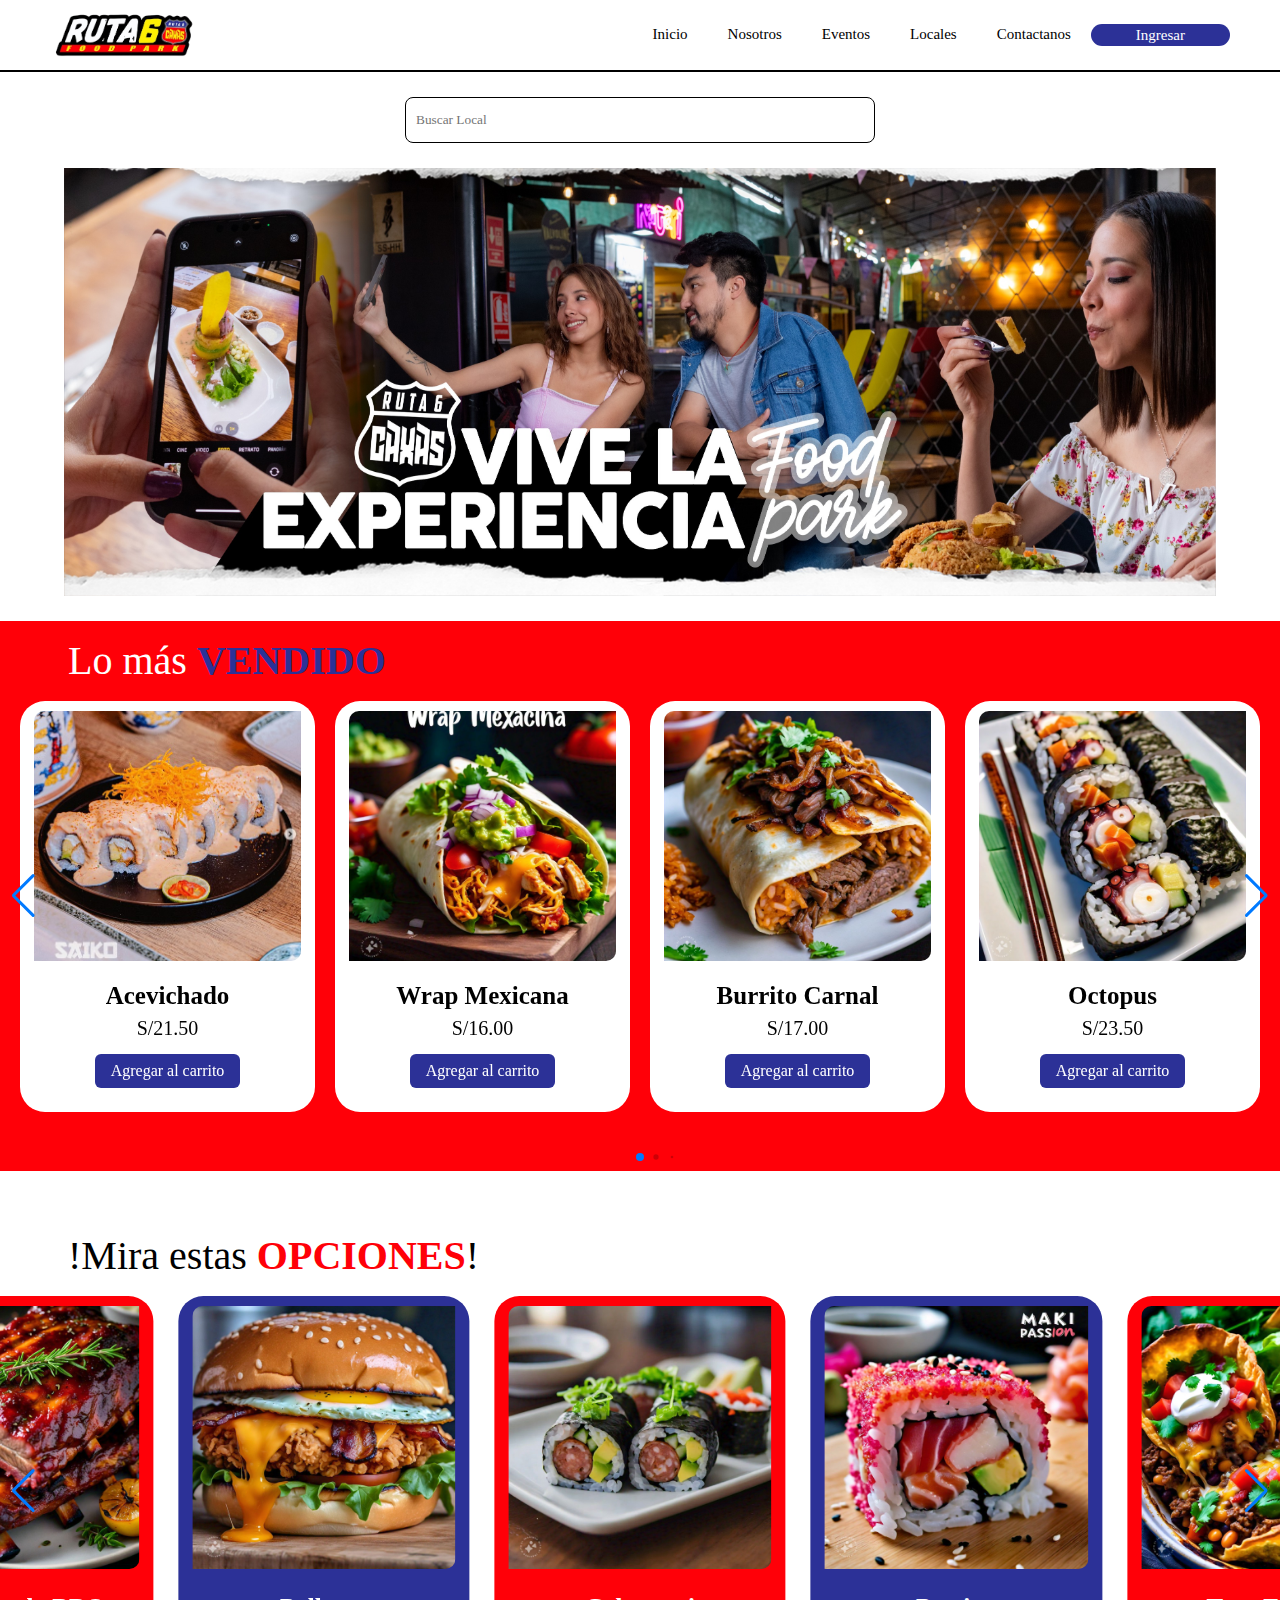
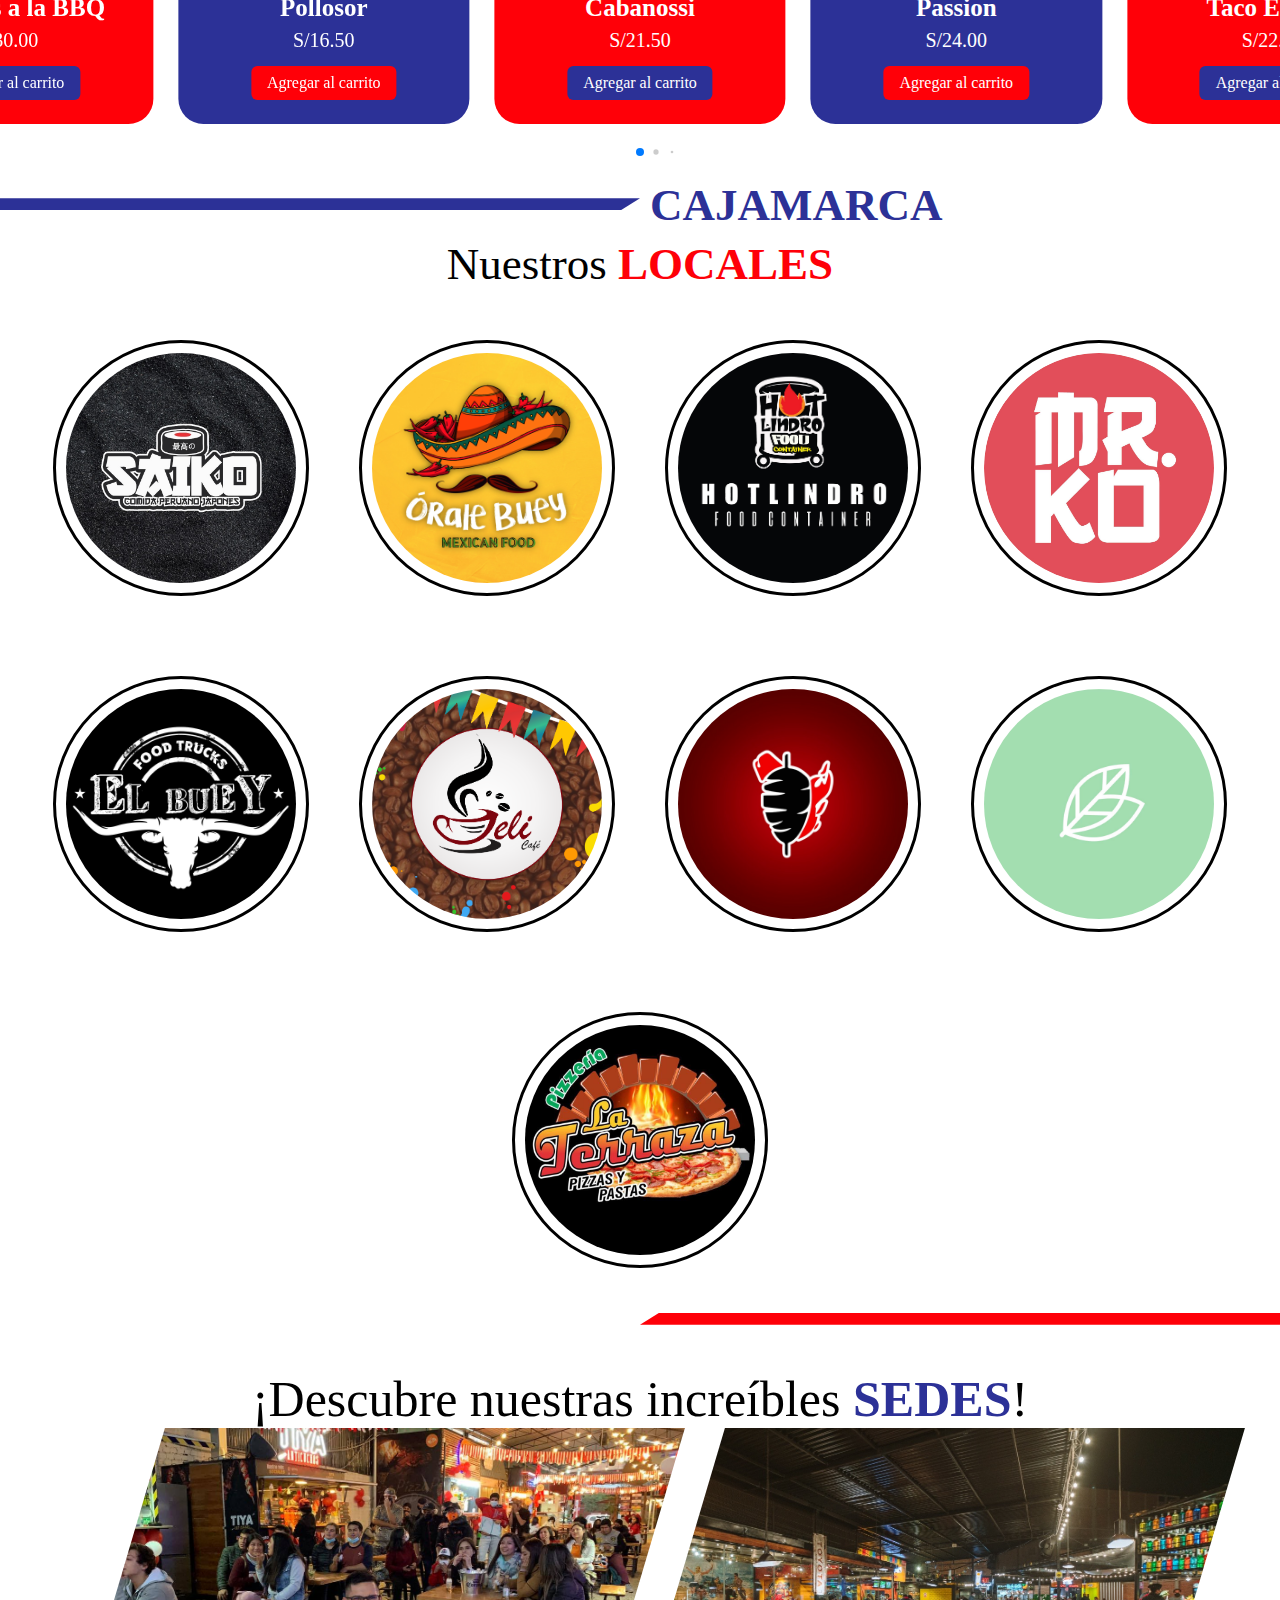
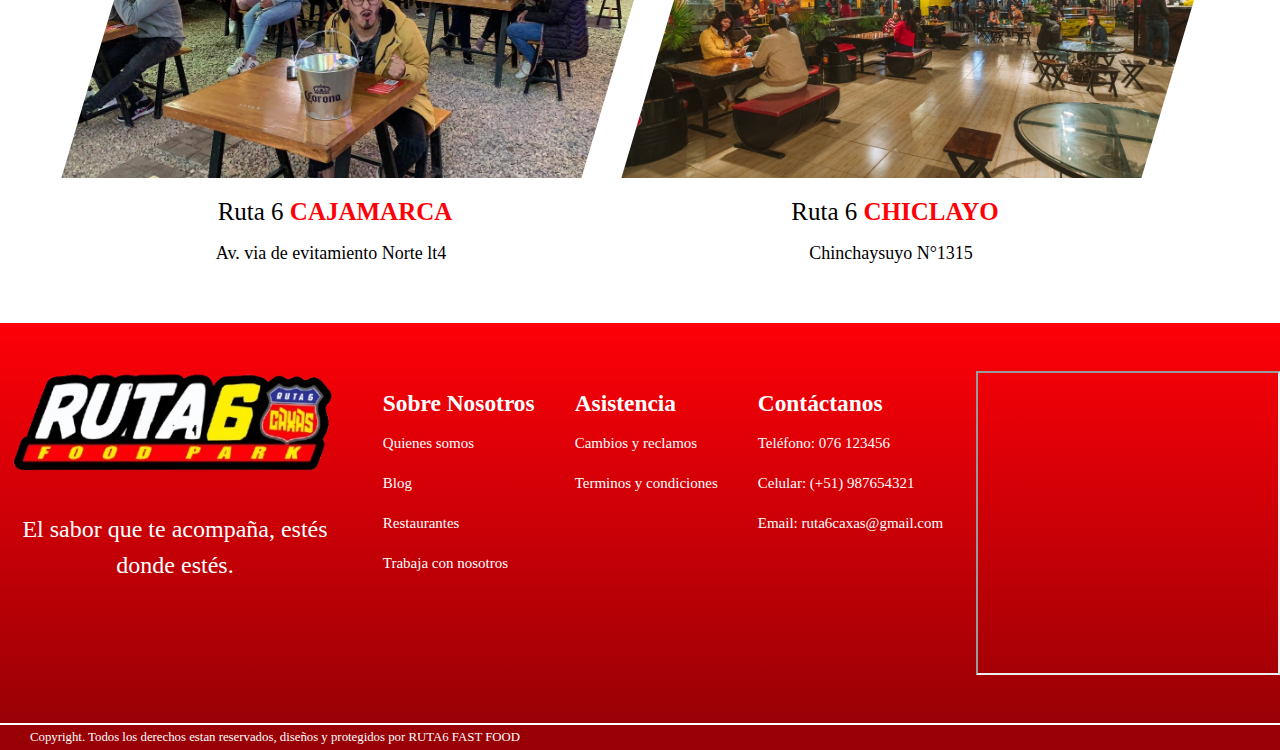
<file: Main/index.html>
<!DOCTYPE html>
<html lang="es">
<head>
    <meta charset="UTF-8">
    <meta name="viewport" content="width=device-width, initial-scale=1.0">
    <title>Ruta6 FASTFOOD</title>
    <link rel="stylesheet" href="style.css">
    <link rel="stylesheet" href="https://cdnjs.cloudflare.com/ajax/libs/font-awesome/6.6.0/css/all.min.css" integrity="sha512-Kc323vGBEqzTmouAECnVceyQqyqdsSiqLQISBL29aUW4U/M7pSPA/gEUZQqv1cwx4OnYxTxve5UMg5GT6L4JJg==" crossorigin="anonymous" referrerpolicy="no-referrer" />

    <!-- Swiper CSS -->
     <link rel="stylesheet" href="swiper-bundle.min.css">
</head>
<body>
    <header>
        <div class="Logo">
            <img src="../imagenes/Logo_ruta6.png" class="logo_ruta">
        </div>
        <input type="checkbox" id="check">
        <label for="check" class="mostrar-menu">&#8801</label>
        <nav class="menu">
            <a href="#">Inicio</a>
            <a href="../Nosotros/nosotros.html">Nosotros</a>
            <a href="#">Eventos</a>
            <a href="#">Locales</a>
            <a href="#">Contactanos</a>

            <!--Submenu-->
            <div class="submenu-container">
                <a href="#" class="Ingresar">Ingresar</a>
                <ul class="submenu">
                    <li><a href="../Login y Register/login.html">Iniciar Sesión</a></li>
                    <li><a href="../Login y Register/register.html">Registrarse</a></li>
                </ul>
            </div>
            <label for="check" class="esconder-menu">&#215</label>
        </nav>
    </header>
    <main>
        <!--Buscador-->
        <div class="buscador">
            <input type="text" placeholder="Buscar Local">
            <i class="fa-solid fa-magnifying-glass"></i>       
        </div>
        <!--Slider Automatico-->
        <div class="slider">
            <div class="carrusel">
                <img src="../imagenes/flyer01.jpg">
                <img src="../imagenes/flyer02.jpg">
                <img src="../imagenes/flyer03.jpg">
                <img src="../imagenes/flyer04.jpg">
            </div>
        </div>

        <!-- Lo mas venvido -->
        <div class="slide-conteiner swiper">
            <div class="slide-content swiper-container-1">
                <h3 class="texto-slide">Lo más <span>VENDIDO</span></h3>
                <div class="card-wrapper swiper-wrapper">
                    <!-- PLATOS -->
                    <div class="card swiper-slide">
                        <div class="image-content">
                            <span class="overlay"></span>
                            <div class="card-image">
                                <img src="../imagenes/restaurantes/Platos/Saiko/Acevichado.jpg" class="card-img">
                            </div>
                        </div>
                        <div class="card-content">
                            <h2 class="name">Acevichado</h2>
                            <p class="description">S/21.50</p>

                            <button class="button">Agregar al carrito</button>
                        </div>
                    </div>
                    <div class="card swiper-slide">
                        <div class="image-content">
                            <span class="overlay"></span>
                            <div class="card-image">
                                <img src="../imagenes/restaurantes/Platos/Oralebuey/WrapMexicana.jpeg" class="card-img">
                            </div>
                        </div>
                        <div class="card-content">
                            <h2 class="name">Wrap Mexicana</h2>
                            <p class="description">S/16.00</p>

                            <button class="button">Agregar al carrito</button>
                        </div>
                    </div>
                    <div class="card swiper-slide">
                        <div class="image-content">
                            <span class="overlay"></span>
                            <div class="card-image">
                                <img src="../imagenes/restaurantes/Platos/Oralebuey/Carnal.jpeg" class="card-img">
                            </div>
                        </div>
                        <div class="card-content">
                            <h2 class="name">Burrito Carnal</h2>
                            <p class="description">S/17.00</p>

                            <button class="button">Agregar al carrito</button>
                        </div>
                    </div>
                    <div class="card swiper-slide">
                        <div class="image-content">
                            <span class="overlay"></span>
                            <div class="card-image">
                                <img src="../imagenes/restaurantes/Platos/Saiko/Octopus.jpeg" class="card-img">
                            </div>
                        </div>
                        <div class="card-content">
                            <h2 class="name">Octopus</h2>
                            <p class="description">S/23.50</p>

                            <button class="button">Agregar al carrito</button>
                        </div>
                    </div>
                    <div class="card swiper-slide">
                        <div class="image-content">
                            <span class="overlay"></span>
                            <div class="card-image">
                                <img src="../imagenes/restaurantes/Platos/Hotlindro/PancetaClasica.jpeg" class="card-img">
                            </div>
                        </div>
                        <div class="card-content">
                            <h2 class="name">Panceta Clásica</h2>
                            <p class="description">S/21.00</p>

                            <button class="button">Agregar al carrito</button>
                        </div>
                    </div>
                    <div class="card swiper-slide">
                        <div class="image-content">
                            <span class="overlay"></span>
                            <div class="card-image">
                                <img src="../imagenes/restaurantes/Platos/Elbuey/Bravo.jpeg" class="card-img">
                            </div>
                        </div>
                        <div class="card-content">
                            <h2 class="name">Bravo</h2>
                            <p class="description">S/16.50</p>

                            <button class="button">Agregar al carrito</button>
                        </div>
                    </div>
                    <div class="card swiper-slide">
                        <div class="image-content">
                            <span class="overlay"></span>
                            <div class="card-image">
                                <img src="../imagenes/restaurantes/Platos/MRKO/AChaufaAmazonico.jpeg" class="card-img">
                            </div>
                        </div>
                        <div class="card-content">
                            <h2 class="name">Chaufa Amazónico</h2>
                            <p class="description">S/23.00</p>

                            <button class="button">Agregar al carrito</button>
                        </div>
                    </div>
                    <div class="card swiper-slide">
                        <div class="image-content">
                            <span class="overlay"></span>
                            <div class="card-image">
                                <img src="../imagenes/restaurantes/Platos/Saiko/TNT.jpeg" class="card-img">
                            </div>
                        </div>
                        <div class="card-content">
                            <h2 class="name">Maki TNT</h2>
                            <p class="description">S/24.00</p>

                            <button class="button">Agregar al carrito</button>
                        </div>
                    </div>
                    <div class="card swiper-slide">
                        <div class="image-content">
                            <span class="overlay"></span>
                            <div class="card-image">
                                <img src="../imagenes/restaurantes/Platos/MRKO/RamenChasiu.jpeg" class="card-img">
                            </div>
                        </div>
                        <div class="card-content">
                            <h2 class="name">Ramen Shoyu</h2>
                            <p class="description">S/18.00</p>

                            <button class="button">Agregar al carrito</button>
                        </div>
                    </div>
                </div>
            </div>
            <div class="swiper-button-next swiper-navBtn swiper-button-next-1"></div>
            <div class="swiper-button-prev swiper-navBtn swiper-button-next-1"></div>
            <div class="swiper-pagination swiper-pagination-1"></div>
        </div>

        <!-- mira estas opciones -->
        <div class="vendido-conteiner swiper">
            <div class="slide-content swiper-container-2">
                <h3 class="texto-slide-2">!Mira estas <span>OPCIONES</span>!</h3>
                <div class="card-wrapper swiper-wrapper">
                    <!-- PLATOS -->
                    <div class="card-red swiper-slide">
                        <div class="image-content">
                            <span class="overlay"></span>
                            <div class="card-image-1">
                                <img src="../imagenes/restaurantes/Platos/Saiko/Cabanossi.jpeg" class="card-img">
                            </div>
                        </div>
                        <div class="card-content">
                            <h2 class="name">Cabanossi</h2>
                            <p class="description">S/21.50</p>

                            <button class="button">Agregar al carrito</button>
                        </div>
                    </div>
                    <div class="card-blue swiper-slide">
                        <div class="image-content">
                            <span class="overlay"></span>
                            <div class="card-image-1">
                                <img src="../imagenes/restaurantes/Platos/Saiko/Pasion.jpeg" class="card-img">
                            </div>
                        </div>
                        <div class="card-content">
                            <h2 class="name">Passion</h2>
                            <p class="description">S/24.00</p>

                            <button class="button">Agregar al carrito</button>
                        </div>
                    </div>
                    <div class="card-red swiper-slide">
                        <div class="image-content">
                            <span class="overlay"></span>
                            <div class="card-image-1">
                                <img src="../imagenes/restaurantes/Platos/Oralebuey/TacoElbuey.jpeg" class="card-img">
                            </div>
                        </div>
                        <div class="card-content">
                            <h2 class="name">Taco Elbuey</h2>
                            <p class="description">S/22.00</p>

                            <button class="button">Agregar al carrito</button>
                        </div>
                    </div>
                    <div class="card-blue swiper-slide">
                        <div class="image-content">
                            <span class="overlay"></span>
                            <div class="card-image-1">
                                <img src="../imagenes/restaurantes/Platos/Oralebuey/WrapBBQ.jpeg" class="card-img">
                            </div>
                        </div>
                        <div class="card-content">
                            <h2 class="name">Wrap Al BBQ</h2>
                            <p class="description">S/13.00</p>

                            <button class="button">Agregar al carrito</button>
                        </div>
                    </div>
                    <div class="card-red swiper-slide">
                        <div class="image-content">
                            <span class="overlay"></span>
                            <div class="card-image-1">
                                <img src="../imagenes/restaurantes/Platos/MRKO/Lomoalopobre.jpeg" class="card-img">
                            </div>
                        </div>
                        <div class="card-content">
                            <h2 class="name">Lomo a lo Pobre</h2>
                            <p class="description">S/21.50</p>

                            <button class="button">Agregar al carrito</button>
                        </div>
                    </div>
                    <div class="card-blue swiper-slide">
                        <div class="image-content">
                            <span class="overlay"></span>
                            <div class="card-image-1">
                                <img src="../imagenes/restaurantes/Platos/MRKO/TallarinSaltado.jpeg" class="card-img">
                            </div>
                        </div>
                        <div class="card-content">
                            <h2 class="name">Tallarin Saltado</h2>
                            <p class="description">S/20.50</p>

                            <button class="button">Agregar al carrito</button>
                        </div>
                    </div>
                    <div class="card-red swiper-slide">
                        <div class="image-content">
                            <span class="overlay"></span>
                            <div class="card-image-1">
                                <img src="../imagenes/restaurantes/Platos/Hotlindro/CostillasBBQ.jpeg" class="card-img">
                            </div>
                        </div>
                        <div class="card-content">
                            <h2 class="name">Costillas a la BBQ</h2>
                            <p class="description">S/30.00</p>

                            <button class="button">Agregar al carrito</button>
                        </div>
                    </div>
                    <div class="card-blue swiper-slide">
                        <div class="image-content">
                            <span class="overlay"></span>
                            <div class="card-image-1">
                                <img src="../imagenes/restaurantes/Platos/Elbuey/Pollo.jpeg" class="card-img">
                            </div>
                        </div>
                        <div class="card-content">
                            <h2 class="name">Pollosor</h2>
                            <p class="description">S/16.50</p>

                            <button class="button">Agregar al carrito</button>
                        </div>
                    </div>
                </div>
            </div>
            <div class="swiper-button-next swiper-navBtn swiper-button-next-2"></div>
            <div class="swiper-button-prev swiper-navBtn swiper-button-next-2"></div>
            <div class="swiper-pagination swiper-pagination-2"></div>
        </div>

        <!-- Barra y titulo -->
        <div class="barra-contenedor">
            <div class="barra"></div>
            <p class="barra-texto">CAJAMARCA</p>
        </div>
        <p class="nuestrosLocales">Nuestros <span>LOCALES</span></p>
        <!-- Logo Locales -->
         <div class="logolocal-contenedor">
            <div class="logolocal">
                <div class="logolocal-img">
                    <img src="../imagenes/restaurantes/Logos/saikologo.jpg">
                </div>
             </div>
             <div class="logolocal">
                <div class="logolocal-img">
                    <img src="../imagenes/restaurantes/Logos/Oralebuey.jpg">
                </div>
             </div>
             <div class="logolocal">
                <div class="logolocal-img">
                    <img src="../imagenes/restaurantes/Logos/Hotcilindro.jpg">
                </div>
             </div>
             <div class="logolocal">
                <div>
                    <div class="logolocal-img">
                        <img src="../imagenes/restaurantes/Logos/MRko.jpg">
                    </div>
                </div>
             </div>
             <div class="logolocal">
                <div>
                    <div class="logolocal-img">
                        <img src="../imagenes/restaurantes/Logos/elbueylogo.jpg">
                    </div>
                </div>
             </div>
             <div class="logolocal">
                <div>
                    <div class="logolocal-img">
                        <img src="../imagenes/restaurantes/Logos/Delicafe.png">
                    </div>
                </div>
             </div>
             <div class="logolocal">
                <div class="logolocal-img">
                    <img src="../imagenes/restaurantes/Logos/Shawarma.jpg">
                </div>
             </div>
             <div class="logolocal">
                <div class="logolocal-img">
                    <img src="../imagenes/restaurantes/Logos/Frutalis.jpg">
                </div>
             </div>
             <div class="logolocal">
                <div class="logolocal-img">
                    <img src="../imagenes/restaurantes/Logos/Laterraza.jpg">
                </div>
             </div>
         </div>
        <!-- Barra derecha -->
        <div class="barra-contenedor barra-derecha">
            <div class="barra"></div>
        </div>
        <!-- SEDES -->
         <p class="parrafo-sedes">¡Descubre nuestras increíbles <span>SEDES</span>!</p>
         <div class="sedes-contenedor">
            <div class="sede">
                <div class="sede-img">
                    <img src="../imagenes/restaurantes/Sedes/SedeCajamarca.jpg">
                </div>
                <p>Ruta 6 <span>CAJAMARCA</span></p>
                <div class="ubicacion">
                    <i class="fa-solid fa-location-dot"></i>
                    <p>Av. via de evitamiento Norte lt4</p>
                </div>
            </div>
            <div class="sede">
                <div class="sede-img">
                    <img src="../imagenes/restaurantes/Sedes/SedeChiclayo.jpg">
                </div>
                <p>Ruta 6 <span>CHICLAYO</span></p>
                <div class="ubicacion">
                    <i class="fa-solid fa-location-dot"></i>
                    <p>Chinchaysuyo N°1315</p>
                </div>
            </div>
         </div>
    </main>
    <footer>
        <div class="footer">
            <div class="footer-left">
                <div class="footer-left-img">
                    <img src="../imagenes/Logo_ruta6.png">
                </div>
                <p>El sabor que te acompaña, estés donde estés.</p>
                <div class="footer-left-logos">
                <a>
                    <div class="left-logo">
                        <i class="fa-brands fa-whatsapp"></i>
                    </div>
                </a>
                <a>
                    <div class="left-logo">
                        <i class="fa-brands fa-tiktok"></i>
                    </div>
                </a>
                <a>
                    <div class="left-logo">
                        <i class="fa-brands fa-facebook"></i>
                    </div>
                </a>
                <a>
                    <div class="left-logo">
                        <i class="fa-brands fa-instagram"></i>
                    </div>
                </a>
                </div>
            </div>
            <div class="footer-center">
                <div class="footer-center-left">
                    <h3>Sobre Nosotros</h3>
                    <ul>
                        <li><a href="#">Quienes somos</a></li>
                        <li><a href="#">Blog</a></li>
                        <li><a href="#">Restaurantes</a></li>
                        <li><a href="#">Trabaja con nosotros</a></li>
                    </ul>
                </div>
                <div class="footer-center-center">
                    <h3>Asistencia</h3>
                    <ul>
                        <li class="opcion-footer"><a href="#">Cambios y reclamos</a></li>
                        <li class="opcion-footer"><a href="#">Terminos y condiciones</a></li>
                    </ul>
                </div>
                <div class="footer-center-right">
                    <h3>Contáctanos</h3>
                    <ul>
                        <li class="opcion-footer"><a href="#">Teléfono: 076 123456</a></li>
                        <li class="opcion-footer"><a href="#">Celular: (+51) 987654321</a></li>
                        <li class="opcion-footer"><a href="#">Email: ruta6caxas@gmail.com</a></li>
                    </ul>
                </div>
            </div>
            <div class="footer-right">
                <div class="footer-ubicacion">
                    <iframe src="https://www.google.com/maps/embed?pb=!1m18!1m12!1m3!1d3958.764517505615!2d-78.5088882252041!3d-7.153203070176433!2m3!1f0!2f0!3f0!3m2!1i1024!2i768!4f13.1!3m3!1m2!1s0x91b25b9fc49fa949%3A0x839be38a41bfa38b!2sRuta%206%20Food%20Park%20Caxas!5e0!3m2!1sen!2spe!4v1729563859832!5m2!1sen!2spe" width="300" height="300"></iframe>
                </div>
            </div>
        </div>
        <p class="parrafo-footer">Copyright. Todos los derechos estan reservados, diseños y protegidos por RUTA6 FAST FOOD</p>
    </footer>
    </main>
    <!-- swiper js -->
    <script src="swiper-bundle.min.js"></script>

    <!-- Javascript -->
    <script src="scrip.js"></script>
</body>
</html>
</file>
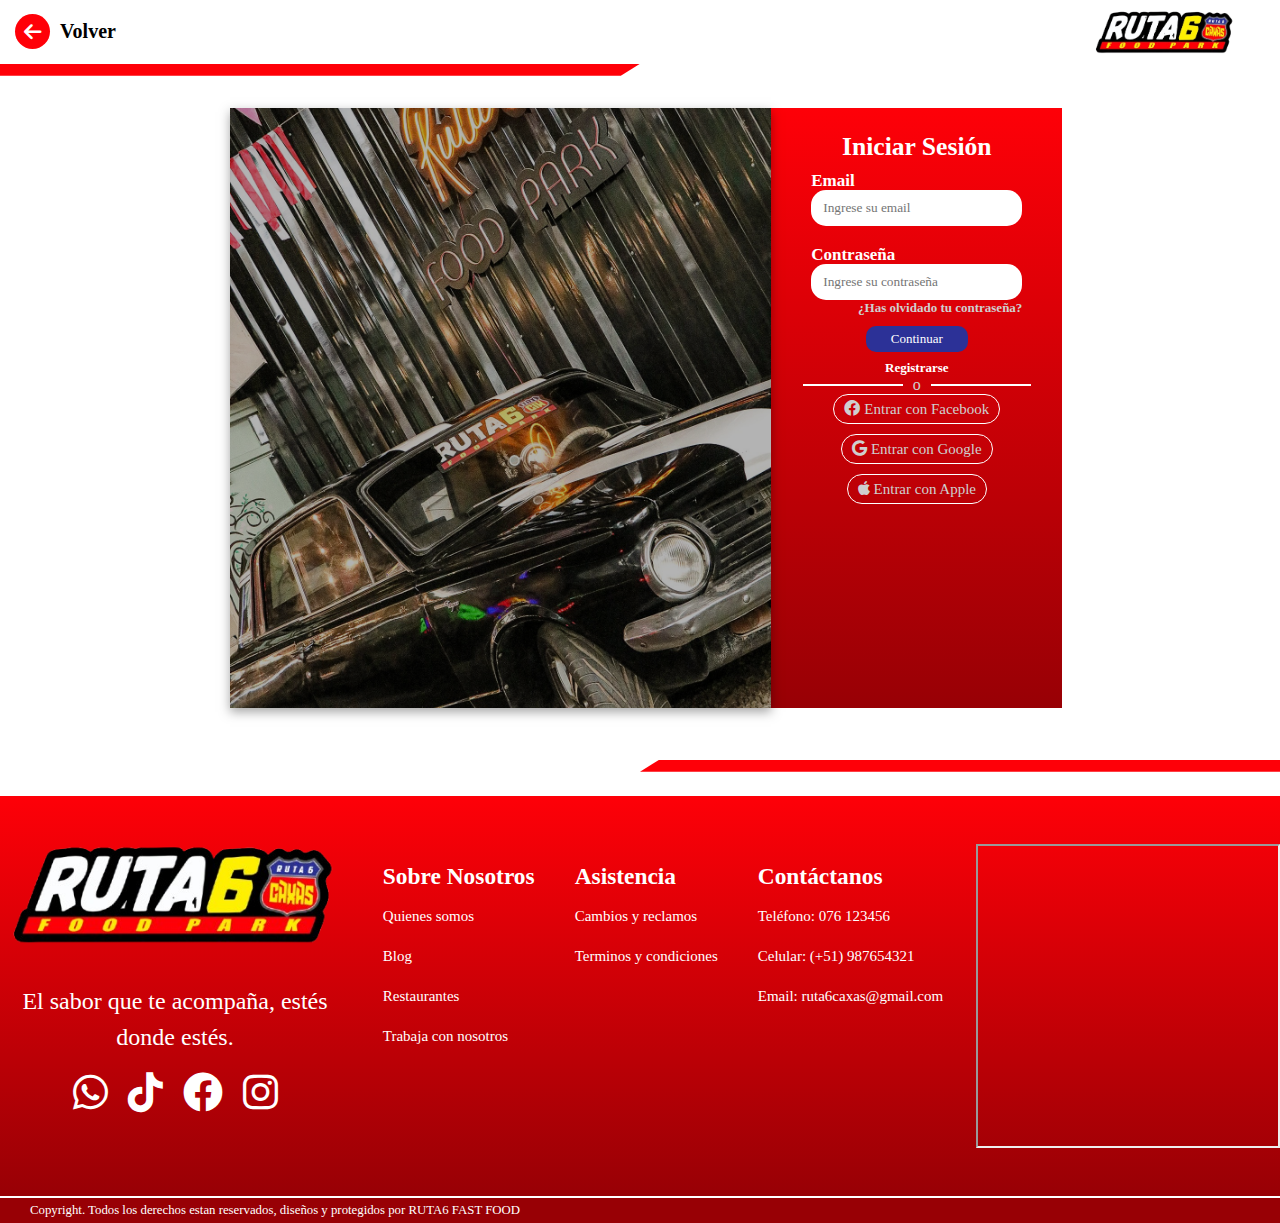
<file: Login y Register/login.html>
<!DOCTYPE html>
<html lang="es">
<head>
    <meta charset="UTF-8">
    <meta name="viewport" content="width=device-width, initial-scale=1.0">
    <title>Login</title>
    <link rel="stylesheet" href="style.css">
    <link rel="stylesheet" href="../Header y Footer/footer.css">
    <link rel="stylesheet" href="https://cdnjs.cloudflare.com/ajax/libs/font-awesome/6.0.0-beta3/css/all.min.css">
</head>
<body>
    <header>
        <div class="header-back">
            <div class="header-logo">
                <a href="../Main/index.html"><i class="fa-solid fa-arrow-left"></i></a>
            </div>
            <p>Volver</p>
        </div>
        <div class="header-img">
            <img src="../imagenes/Logo_ruta6.png" class="logo">
        </div>
    </header>
    <main>
        <div class="barra-contenedor">
            <div class="barra"></div>
        </div>
        <div class="form-conteiner">
            <div class="imagen">
                <img src="../imagenes/restaurantes/Sedes/login.jpg">
            </div>
            <form class="formulario">
                <div class="formulario-1">
                    <h2>Iniciar Sesión</h2>
                    <div class="form-input">
                        <label for="gmail">Email</label>
                        <input type="text" placeholder="Ingrese su email" id="gmail">
                    </div>
                    <div class="form-input">
                        <label for="password">Contraseña</label>
                        <input type="text" placeholder="Ingrese su contraseña" id="password">
                        <a href="#"><p>¿Has olvidado tu contraseña?</p></a>
                    </div>
                    <div class="botones">
                        <a href="#" class="continuar">Continuar</a>
                        <a href="../Login y Register/register.html" class="registrarse">Registrarse</a>
                    </div>
                    <div class="o">
                        <div class="linea"></div>
                        <p>o</p>
                        <div class="linea"></div>
                    </div>
                    <div class="icons-conteiner">
                        <div class="icon">
                            <i class="fa-brands fa-facebook"></i>
                            <a href="#">Entrar con Facebook</a>
                        </div>
                        <div class="icon">
                            <i class="fa-brands fa-google"></i>
                            <a href="#">Entrar con Google</a>
                        </div>
                        <div class="icon">
                            <i class="fa-brands fa-apple"></i>
                            <a href="#">Entrar con Apple</a>
                        </div>
                    </div>
                </div>
            </form>
        </div>
        <div class="barra-contenedor barra-derecha">
            <div class="barra"></div>
        </div>
    </main>

    <div id="footer"></div>

    <script type="module">
        var fot = document.querySelector("#footer")
        fot.innerHTML = `
        <footer>
        <div class="footer">
            <div class="footer-left">
                <div class="footer-left-img">
                    <img src="../imagenes/Logo_ruta6.png">
                </div>
                <p>El sabor que te acompaña, estés donde estés.</p>
                <div class="footer-left-logos">
                <a>
                    <div class="left-logo">
                        <i class="fa-brands fa-whatsapp"></i>
                    </div>
                </a>
                <a>
                    <div class="left-logo">
                        <i class="fa-brands fa-tiktok"></i>
                    </div>
                </a>
                <a>
                    <div class="left-logo">
                        <i class="fa-brands fa-facebook"></i>
                    </div>
                </a>
                <a>
                    <div class="left-logo">
                        <i class="fa-brands fa-instagram"></i>
                    </div>
                </a>
                </div>
            </div>
            <div class="footer-center">
                <div class="footer-center-left">
                    <h3>Sobre Nosotros</h3>
                    <ul>
                        <li><a href="#">Quienes somos</a></li>
                        <li><a href="#">Blog</a></li>
                        <li><a href="#">Restaurantes</a></li>
                        <li><a href="#">Trabaja con nosotros</a></li>
                    </ul>
                </div>
                <div class="footer-center-center">
                    <h3>Asistencia</h3>
                    <ul>
                        <li class="opcion-footer"><a href="#">Cambios y reclamos</a></li>
                        <li class="opcion-footer"><a href="#">Terminos y condiciones</a></li>
                    </ul>
                </div>
                <div class="footer-center-right">
                    <h3>Contáctanos</h3>
                    <ul>
                        <li class="opcion-footer"><a href="#">Teléfono: 076 123456</a></li>
                        <li class="opcion-footer"><a href="#">Celular: (+51) 987654321</a></li>
                        <li class="opcion-footer"><a href="#">Email: ruta6caxas@gmail.com</a></li>
                    </ul>
                </div>
            </div>
            <div class="footer-right">
                <div class="footer-ubicacion">
                    <iframe src="https://www.google.com/maps/embed?pb=!1m18!1m12!1m3!1d3958.764517505615!2d-78.5088882252041!3d-7.153203070176433!2m3!1f0!2f0!3f0!3m2!1i1024!2i768!4f13.1!3m3!1m2!1s0x91b25b9fc49fa949%3A0x839be38a41bfa38b!2sRuta%206%20Food%20Park%20Caxas!5e0!3m2!1sen!2spe!4v1729563859832!5m2!1sen!2spe" width="300" height="300"></iframe>
                </div>
            </div>
        </div>
        <p class="parrafo-footer">Copyright. Todos los derechos estan reservados, diseños y protegidos por RUTA6 FAST FOOD</p>
    </footer>
        `
    </script>
</body>
</html>
</file>
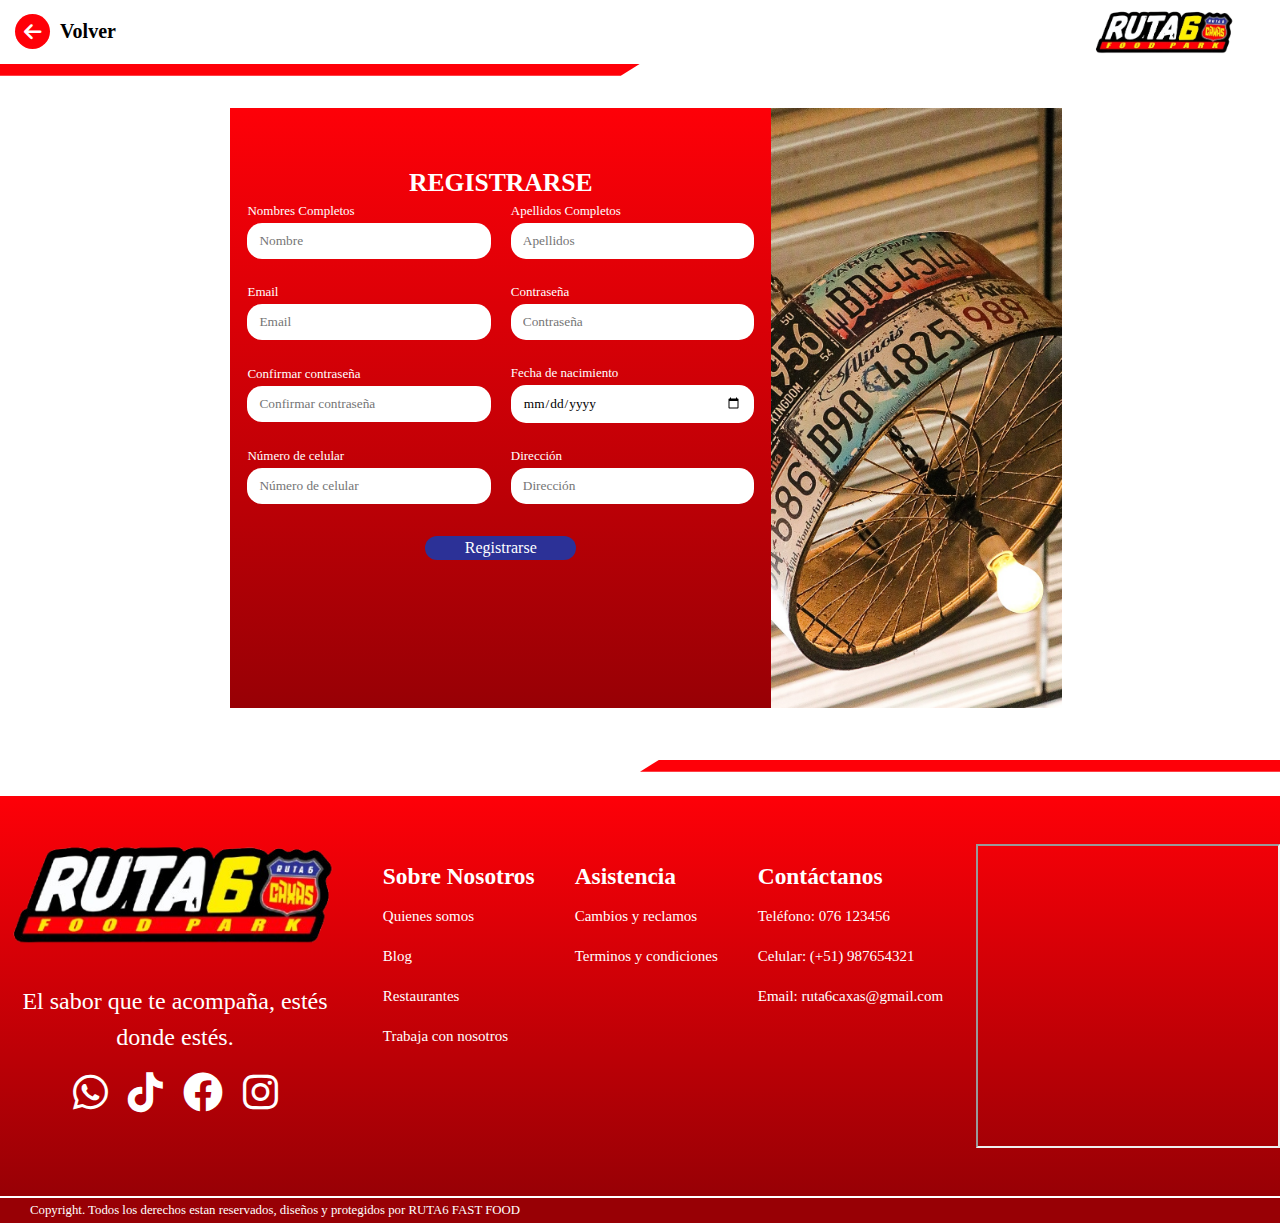
<file: Login y Register/register.html>
<!DOCTYPE html>
<html lang="es">
<head>
    <meta charset="UTF-8">
    <meta name="viewport" content="width=device-width, initial-scale=1.0">
    <title>Registrase</title>
    <link rel="stylesheet" href="styles.css">
    <link rel="stylesheet" href="../Header y Footer/footer.css">
    <link rel="stylesheet" href="https://cdnjs.cloudflare.com/ajax/libs/font-awesome/6.0.0-beta3/css/all.min.css">
</head>
<body>
    <header>
        <div class="header-back">
            <div class="header-logo">
                <a href="../Login y Register/login.html"><i class="fa-solid fa-arrow-left"></i></a>
            </div>
            <p>Volver</p>
        </div>
        <div class="header-img">
            <img src="../imagenes/Logo_ruta6.png" class="logo">
        </div>
    </header>
    <main>
        <div class="conteiner-borde">
            <div class="barra"></div>
        </div>
        <div class="form-conteiner">
            <form class="formulario">
                <div class="formulario-1">
                    <h2>Registrarse</h2>
                    <div class="formulario-llenar">
                        <div class="form-input">
                            <label for="Nombre">Nombres Completos</label>
                            <input type="text" placeholder="Nombre" id="Nombre">
                        </div>
                        <div class="form-input">
                            <label for="Apellidos">Apellidos Completos</label>
                            <input type="text" placeholder="Apellidos" id="Apellidos">
                        </div>
                        <div class="form-input">
                            <label for="Email">Email</label>
                            <input type="text" placeholder="Email" id="Email">
                        </div>
                        <div class="form-input">
                            <label for="Contraseña">Contraseña</label>
                            <input type="text" placeholder="Contraseña" id="Contraseña">
                        </div>
                        <div class="form-input">
                            <label for="Confirmar-contraseña">Confirmar contraseña</label>
                            <input type="text" placeholder="Confirmar contraseña" id="Confirmar-contraseña">
                        </div>
                        <div class="form-input">
                            <label for="Fecha">Fecha de nacimiento</label>
                            <input type="date" placeholder="DD/MM/AA" id="Fecha">
                        </div>
                        <div class="form-input">
                            <label for="Celular">Número de celular</label>
                            <input type="text" placeholder="Número de celular" id="Celular">
                        </div>
                        <div class="form-input">
                            <label for="direccion">Dirección</label>
                            <input type="text" placeholder="Dirección" id="direccion">
                        </div>
                    </div>
                    <div class="contenedor-boton">
                        <div class="boton">
                            <a href="#">Registrarse</a>
                        </div>
                    </div>
                </div>
            </form>
            <div class="conteiner-img">
                <img src="../imagenes/restaurantes/Sedes/Register.jpg">
            </div>
        </div>
        <div class="barra-contenedor barra-derecha">
            <div class="barra"></div>
        </div>
    </main>

    <div id="footer"></div>

    <script type="module">
        var fot = document.querySelector("#footer")
        fot.innerHTML = `
        <footer>
        <div class="footer">
            <div class="footer-left">
                <div class="footer-left-img">
                    <img src="../imagenes/Logo_ruta6.png">
                </div>
                <p>El sabor que te acompaña, estés donde estés.</p>
                <div class="footer-left-logos">
                <a>
                    <div class="left-logo">
                        <i class="fa-brands fa-whatsapp"></i>
                    </div>
                </a>
                <a>
                    <div class="left-logo">
                        <i class="fa-brands fa-tiktok"></i>
                    </div>
                </a>
                <a>
                    <div class="left-logo">
                        <i class="fa-brands fa-facebook"></i>
                    </div>
                </a>
                <a>
                    <div class="left-logo">
                        <i class="fa-brands fa-instagram"></i>
                    </div>
                </a>
                </div>
            </div>
            <div class="footer-center">
                <div class="footer-center-left">
                    <h3>Sobre Nosotros</h3>
                    <ul>
                        <li><a href="#">Quienes somos</a></li>
                        <li><a href="#">Blog</a></li>
                        <li><a href="#">Restaurantes</a></li>
                        <li><a href="#">Trabaja con nosotros</a></li>
                    </ul>
                </div>
                <div class="footer-center-center">
                    <h3>Asistencia</h3>
                    <ul>
                        <li class="opcion-footer"><a href="#">Cambios y reclamos</a></li>
                        <li class="opcion-footer"><a href="#">Terminos y condiciones</a></li>
                    </ul>
                </div>
                <div class="footer-center-right">
                    <h3>Contáctanos</h3>
                    <ul>
                        <li class="opcion-footer"><a href="#">Teléfono: 076 123456</a></li>
                        <li class="opcion-footer"><a href="#">Celular: (+51) 987654321</a></li>
                        <li class="opcion-footer"><a href="#">Email: ruta6caxas@gmail.com</a></li>
                    </ul>
                </div>
            </div>
            <div class="footer-right">
                <div class="footer-ubicacion">
                    <iframe src="https://www.google.com/maps/embed?pb=!1m18!1m12!1m3!1d3958.764517505615!2d-78.5088882252041!3d-7.153203070176433!2m3!1f0!2f0!3f0!3m2!1i1024!2i768!4f13.1!3m3!1m2!1s0x91b25b9fc49fa949%3A0x839be38a41bfa38b!2sRuta%206%20Food%20Park%20Caxas!5e0!3m2!1sen!2spe!4v1729563859832!5m2!1sen!2spe" width="300" height="300"></iframe>
                </div>
            </div>
        </div>
        <p class="parrafo-footer">Copyright. Todos los derechos estan reservados, diseños y protegidos por RUTA6 FAST FOOD</p>
    </footer>
        `
    </script>
</body>
</html>
</file>
<file: Main/style.css>
* {
    margin: 0;
    padding: 0;
    font-family: kadwa;
}

header {
    display: flex;
    align-items: center;
    justify-content: space-between;
    padding: 0px 50px;
    border-bottom: 2px solid black;
    height: 70px;
}

.logo_ruta {
    cursor: pointer;
    width: 150px;
    height: max-content;
}

.menu {
    display: flex;
    margin-left: auto;
}

/* Estilos normales del menú */
.menu a {
    color: #000000;
    text-decoration: none;
    padding: 0 20px;
    transition: 0.4s;
}

.menu a.Ingresar {
    color: #FFFFFF;
    padding: 3px 45px;
    border-radius: 30px;
    background-color: #2C3197;
}

.submenu-container{
    position: relative;
}

.submenu {
    display: none;
    position: absolute;
    top: 100%;
    left: 0;
    padding: 0;
    margin: 0;
    list-style-type: none;
    background: linear-gradient(to bottom, #2C3197, #0E1031);
    border-radius: 20px;
    z-index: 1;
}

.submenu li {
    padding: 10px 0px;
}

.submenu li a {
    color: #fff;
    text-decoration: none;
    display: block;
}

.submenu-container:hover .submenu {
    display: block;
    z-index: 1; /* Asegura que el submenú se muestre sobre otros elementos */
}

/* Ocultar los íconos del menú en modo normal */
.mostrar-menu,
.esconder-menu {
    font-size: 30px;
    cursor: pointer;
    display: none;
    transition: 0.4s;
}

/* Hover en los enlaces */
.mostrar-menu:hover,
.esconder-menu:hover,
.menu a:hover,
.menu a.Ingresar:hover {
    color: #FF0008;
}

/* Ocultar el checkbox */
#check {
    display: none;
}

/* MAIN */

/* BUSCADOR */
.buscador{
    background-color: transparent;
    margin: auto;
    width: 35%;
    height: 1.5em;
    border-radius: 8px;
    padding: 10px;
    border: 1px solid black;
    margin-top: 25px;
    display: flex;
    align-items: center;
    flex-direction: row;
}

.buscador input{
    width: 100%;
    color: #7A6F6F;
    font-weight: normal;
    border: none;
    outline: none;
}

.buscador i{
    font-size: 20px;
}

/* SLIDER AUTOMATICO */
.slider{
    margin-top: 5px;
    width: 90%;
    height: 65%;
    position: relative;
    top: 20px;
    left: 50%;
    transform: translate(-50%, 0%);
    overflow: hidden;
}

.carrusel{
    width: 100%;
    display: flex;
    animation: slide 16s infinite;
}

.carrusel img {
    max-width: 100%;
    max-height: 100%;
}

@keyframes slide{
    0%{
        transform: translateX(0);
    }
    25%{
        transform: translateX(0);
    }
    30%{
        transform: translateX(-100%);
    }
    50%{
        transform: translateX(-100%);
    }
    55%{
        transform: translateX(-200%);
    }
    75%{
        transform: translateX(-200%);
    }
    80%{
        transform: translateX(-300%);
    }
    100%{
        transform: translateX(-300%);
    }
}

/* LO MAS VENDIDO */
.slide-conteiner{
    position: relative;
    padding-bottom: 60px;
    width: 100%;
    height: 550px;
    background-color: #FF0008;
    padding: 40px 0;
    margin-top: 2.8em;
}

.slide-content{
    margin: 0 20px;
    display: block;
    gap: 20px;
}


.card{
    border-radius: 25px;
    background-color: #fff;
    display: block;
    max-width: 300px;
    min-width: 200px;
    margin: 0 auto;
    transition: transform 0.3s esae, box-shadow 0.3s esae;
    min-height: 380px;
}

.card:hover{
    transform: scale(1.05);
    box-shadow: 0 10px 20px rgba(0,0,0,2);
}

.texto-slide{
    line-height: 2em;
    margin-left: 1.2em;
    font-size: 40px;
    color: #fff;
    font-weight: normal;
}

.texto-slide span{
    font-weight: bold;
    color: #2C3197;
}

.image-content{
    display: flex;
    flex-direction: column;
    align-items: center;
    padding: 10px 14px;
}

.card-content{
    padding: 10px;
    text-align: center;
}

.overlay{
    position: absolute;
    left: 0;
    top: 0;
    height: 100%;
    width: 100%;
}
.card-image{
    height: 250px;
    width: 100%;
    background-color: #fff;
    display: flex;
    justify-content: center;
    align-items: center;
}


.card-img{
    height: 100%;
    width: 100%;
    object-fit: cover;
    border-radius: 10px 0px 10px 0;
}

.name{
    font-size: 25px;
    font-weight: bold;
    color: #000000;
    margin-bottom: 5px;
    line-height: 1.2em;
}

.description{
    font-size: 20px;
    color: #000000;
    text-align: center;
    margin-top: 0;
    line-height: 1.2;
}

.button{
    border: none;
    font-size: 16px;
    background-color: #2C3197;
    color: #fff;
    padding: 8px 16px;
    border-radius: 6px;
    margin: 14px;
    cursor: pointer;
    transition: all 0.3s ease;
}

.card-img-1{
    height: 100%;
    width: 100%;
    object-fit: cover;
    border-radius: 10px 0px 10px 0;
}

.imagine-content .button:hover{
    background-color: #265DF2;
}

.swiper-navBtn{
    color:#2C3197;
    transition: color 0.3s ease;
}

.swiper-navBtn:hover{
    color: #265DF2;
}

.swiper-navBtn::before,
.swiper-navBtn::after{
    font-size: 40px;
}

.swiper-button-next{
    right: 0;
}

.swiper-button-prev{
    left: 0;
}

.swiper-pagination{
    position: relative;
    bottom: 0;
    left: 0;
    right: 0;
    margin-top: 0px auto;
    text-align: center;
}

.swiper-pagination-bullet-active{
    background-color: #2C3197;
    opacity: 1;
}

/* Mira estas opciones */
.vendido-conteiner{
    width: 100%;
    height: 550px;
    padding: 40px 0;
    margin-top: 2.8em;
}

.vendido-conteiner .texto-slide-2{
    line-height: 2em;
    margin-left: 1.2em;
    font-size: 40px;
    color: #000000;
    font-weight: normal;
}

.vendido-conteiner .texto-slide-2 span{
    font-weight: bold;
    color: #FF0008;
}

.slide-content{
    margin: 0 20px;
}

.vendido-conteiner .texto-slide-1 {
    text-align: right; /* Alinea el texto a la derecha */
    margin-right: 1.2em; /* Ajusta el margen para darle un poco de espacio desde el borde derecho */
}


.card-red{
    border-radius: 25px;
    background-color: #FF0008;
    display: block;
    max-width: 300px;
    margin: 0 auto;
    transition: transform 0.3s esae, box-shadow 0.3s esae;
}

.card-blue{
    border-radius: 25px;
    background-color: #2C3197;
    display: block;
    max-width: 300px;
    margin: 0 auto;
    transition: transform 0.3s esae, box-shadow 0.3s esae;
}

.vendido-conteiner .card-blue .button {
    border: none;
    font-size: 16px;
    background-color: #FF0008;
    color: #fff;
    padding: 8px 16px;
    border-radius: 6px;
    margin: 14px;
    cursor: pointer;
    transition: all 0.3s ease;
}

.vendido-conteiner .card-blue .button:hover
.vendido-conteiner .card-red .button:hover{
    background-color: #000000;
}

.card-red:hover, .card-blue:hover{
    transform: scale(1.05);
    box-shadow: 0 10px 20px rgba(0,0,0,2);
}

.vendido-conteiner .card-content .name,
.vendido-conteiner .card-content .description{
    color: #FFFFFF;
}


/* Barra */
.barra-contenedor {
    display: flex;
    align-items: center;
    gap: 10px;
    position: relative;
}

.barra {
    height: 12px;
    width: 50%;
    background-color: #2C3197;
    margin-top: 25px;
    clip-path: polygon(0 0,100% 0, 97% 100%,0% 100%);
}

.barra-texto {
    color: #2C3197;
    font-size: 45px;
    font-weight: bold;
    margin: 0;
    position: relative;
    top: 13px;
}

.nuestrosLocales{
    color: #000000;
    font-size: 45px;
    margin-top: 20px;
    text-align: center;
}

.nuestrosLocales span{
    font-weight: bold;
    color: #FE0008;
}

.logolocal-contenedor {
    display: flex;
    justify-content: center;
    gap: 50px;
    flex-wrap: wrap;
    margin: 20px;
}

.logolocal{
    margin-top: 30px;
    width: 250px;
    height: 250px;
    border-radius: 50%;
    border: 3px solid #000000;
    display: flex;
    justify-content: center;
    align-items: center;
    position: relative;
}

.logolocal-img{
    width: 230px;
    height: 230px;
}

.logolocal-img img{
    max-width: 100%;
    max-height: 100%;
    border-radius: 50%;
}

.barra-derecha{
    justify-content: flex-end;
    margin-top: 20px;   
}

.barra-derecha .barra{
    height: 12px;
    width: 50%;
    background-color: #FE0008;
    margin-top: 25px;
    clip-path: polygon(3% 0,100% 0, 100% 100%, 0% 100%);   
}

/* NUESTRAS SEDES */
.parrafo-sedes {
    text-align: center;
    font-size: 50px;
    margin-top: 45px;
    color: #000000;
}

.parrafo-sedes span {
    font-weight: bold;
    color: #2C3197;
}

.sedes-contenedor {
    width: 100%;
    display: flex;
    justify-content: center;
    align-items: center;
    flex-wrap: wrap; /* Asegura que los elementos se alineen bien */
    gap: 20px; /* Añade espacio entre las sedes */
}

.sedes-contenedor .sede {
    background-color: white;
    width: 650px;
    display: flex;
    flex-direction: column;
    align-items: center;
    margin: 0 auto;
    padding: 0;
    text-align: center;
    clip-path: polygon(20% 0%, 100% 0%, 80% 100%, 0% 100%);
    margin-right: -55px;
    margin-left: -55px;
}

.sede-img {
    width: 100%;
    height: 350px;
}

.sede-img img {
    width: 100%;
    height: 100%;
    object-fit: cover;
    display: block;
}

.sede p {
    color: black;
    font-weight: normal;
    font-size: 25px;
    text-align: center;
    margin-top: 15px; /* Añade espacio entre la imagen y el texto */
    line-height: 1.5em;
    padding-right: 2em;
}

.sede span{
    color: #FE0008;
    font-weight: bold;
}

.ubicacion {
    display: flex; /* Alinea el ícono y el texto en la misma línea */
    align-items: center; /* Alinea verticalmente al centro */
    margin-top: 10px; /* Espacio entre el párrafo superior y la ubicación */
    padding-right: 2em;
}

.ubicacion i {
    font-size: 24px; /* Tamaño del ícono */
    color: #000000; /* Color del ícono */
    margin-right: 10px; /* Espacio entre el ícono y el texto */
}

.ubicacion p {
    font-size: 18px; /* Tamaño del texto de la dirección */
    margin: 0; /* Elimina margen del párrafo */
    color: #000000; /* Color del texto */
}

/* Footer de web */
.footer{
    margin-top: 3.5em;
    width: 100%;
    height: 400px;
    background: linear-gradient(to bottom, #FE0008, #980005);
    display: flex;
    align-items: flex-start;
    justify-content: center;
}

.footer-left{
    width: 450px;
    height: 350px;
    background-color: transparent;
    justify-content: center;
    align-items: center;
    margin-top: 1.5em;
}

.footer-right{
    width: 350px;
    height: 350px;
    background-color: transparent;
    justify-content: center;
    align-items: center;
    margin-top: 3em;
}

.footer-left p{
    text-align: center;
    font-size: 1.5em;
    line-height: 1.5em;
    color: #FFFFFF;
    margin-top: 1em;
}

.footer-center{
    width: 900px;
    height: 350px;
    gap: 2em;

}

.footer-left-img {
    width: 100%;
    display: flex;
    justify-content: center;
    align-items: center;
}

.footer-left-img img{
    cursor: pointer;
    width: 350px;
    height: max-content;
}

.footer-left-logos{
    display: flex;
    align-items: center;
    justify-content: center;
    font-size: 1.5em;
}

.left-logo{
    margin-top: 15px;
    font-size: 40px;
    padding: 0 10px;
    color: #FFFFFF;
}

.footer-center{
    margin-top: 3em;
    display: flex;
    justify-content: center;
    align-items: flex-start;
    line-height: 2em;
    color: #FFFFFF;
    font-family: kadwa;
    font-size: 20px;

}

.footer-center li, a{
    list-style-type: none;
    padding: 0;
    margin: 0;
    font-family: kadwa;
    color: #FFFFFF;
    text-decoration: none;
    font-size: 15px;
}

footer .parrafo-footer{
    color: #FFFFFF;
    border-top: 2px solid #FFFFFF;
    background-color: #980005;
    font-size: 0.8em;
    font-weight: normal;
    padding: 5px 0 5px 30px;
}




/* Responsividad */
@media(max-width: 768px) {
    /* Mostrar íconos del menú en pantallas pequeñas */
    .mostrar-menu,
    .esconder-menu {
        display: block;
    }

    /* El menú aparece como un panel deslizante */
    .menu {
        position: fixed;
        width: 100%;
        height: 100vh;
        right: -100%;
        top: 0;
        text-align: center;
        padding: 50px 0;
        z-index: 100;
        transition: right 0.8s ease;
        background-color: #FF0008;
        display: flex;
        flex-direction: column;
        justify-content: flex-start;
        align-items: center;   
    }

    /* Mostrar enlaces del menú en bloque */
    .menu a {
        display: block;
        padding: 20px;
        text-align: center;
        color: #FFFFFF;
    }

    /* Estilos del ícono de cierre */
    .esconder-menu{
        position: absolute;
        top: 20px;
        right: 40px;
        color: #FFFFFF;
    }

    /* Mostrar el menú al activar el checkbox */
    #check:checked ~ .menu {
        right: 0;  /* Mover el menú dentro de la vista */
    }

    .mostrar-menu:hover,
    .esconder-menu:hover,
    .menu a:hover,
    .menu a.Ingresar:hover {
        color: #000000;
    }

    /* BUSCARDOR */
    .buscador{
        width: 50%;
    }

    /* SLIDER */
    .slider{
        width: 100%;
    }

    /* Lo mas vendido */
    .texto-slide{
        font-size: 40px;
        margin-left: 5px;
        line-height: 2em;
    }

    .slide-conteiner{
        height: 410px;
    }

    .card{
        max-width: 80%;
        height: auto;
        min-height: 300px;
    }

    .texto-slide{
        font-size: 20px;
    }

    .name{
        font-size: 20px;
        line-height: 0;
    }
    
    .description{
        line-height: 2em;
    }

    .button{
        display: none;
    }

    /* Mira estas */
    .vendido-conteiner .texto-slide-2{
        font-size: 20px;
        margin-left: 5px;
        line-height: 2em;
    }

    .vendido-conteiner{
        height: 410px;
    }

    .card-red, .card-blue{
        max-width: 80%;
        height: auto;
        min-height: 300px;
    }

    /* BARRA */
    .barra, .barra-derecha .barra{
        width: 30%;
        height: 6px;
    }

    .barra-texto{
        font-size: 25px;
    }

    .nuestrosLocales{
        font-size: 25px;
    }

    /* LOCALES */
    .logolocal-contenedor{
        gap: 20px
    }

    .logolocal{
        width: 150px;
        height: 150px;
    }

    .logolocal-img{
        width: 140px;
        height: 140px;
    }

    /* Descubre nuestras sedes */
    .parrafo-sedes{
        font-size: 23px;
    }

    .sedes-contenedor{
        width: auto;
        display: flex;
        flex-direction: column;
        align-items: center;
    }

    .sedes-contenedor .sede{
        width: 90%;
        max-width: 650px;
        margin: 0;
    }

    .sede-img{
        width: 80%;
        height: 80%;
        object-fit: cover;
    }

    /* Footer */

    footer{
        display: flex;
        align-items: center;
        height: 100%;
        flex-direction: column;
    }

    .footer-left{
        display: flex;
        flex-direction: column;
        align-items:center;
        max-width: 100%;
        gap: 1em;
        margin-top: 0;
    }

    .footer-left-img img{
        width: 250px;
    }

    .footer-left p{
        width: 100%;
        font-size: 1.5em;
        margin-top: 0;
    }

    .footer-left-logos{
        display: flex;
        justify-content: center;
    }

    .left-logo{
        margin-top: 0;
        font-size: 30px;
        padding: 0 15px;

    }

    .footer-right, .footer-center{
        display: none;
    }

    footer .parrafo-footer{
        width: 100%;
        font-size: 0.5em;
    }
}
</file>
<file: Login y Register/style.css>
*{
    font-family: kadwa;
    margin: 0;
    padding: 0;
}

header{
    display: flex;
    justify-content: space-between;
    align-items: center;
    width: auto;
    height: auto;
}

.header-back{
    color: #000000;
    display: flex;
    align-items:center;
    font-weight: bold;
    padding: 5px;
    font-size: 20px;
}

.header-logo {
    background-color: #FF0008;
    margin-right: 0.5em;
    margin-left: 0.5em;
    width: 35px;
    height: 35px;
    border-radius: 50%;
    display: flex;
    align-items: center;
    justify-content: center;
}

.header-logo a {
    display: flex;
    align-items: center;
    justify-content: center;
    width: 100%;
    height: 100%;
    color: #FFFFFF; 
    text-decoration: none;
    font-size: 20px;
}

.logo {
    cursor: pointer;
    width: 150px;
    height: max-content;
    margin-right: 40px;
}

/* MAIN */

main {
    display: block;
    flex-direction: center;
    align-items: center;
    justify-content: center;
}

.barra-contenedor {
    width: 100%; /* Para que ocupe todo el ancho del contenedor */
    display: flex;
    justify-content: flex-start;
}

.barra {
    height: 12px;
    width: 50%;
    background-color: #FF0008;
    clip-path: polygon(0 0,100% 0, 97% 100%,0% 100%);
}

    .form-conteiner{
        margin-top: 2em;
        display: flex;
        align-items: center;
        width: 65%;
        height: 600px;
        background-color: gray;
        position: relative;
        top: 18%;
        left: 18%;
    }

    .form-conteiner .imagen{
        width: 65%;
        height: 100%;
        background-color: #000000;
    }

    .form-conteiner .formulario{
        width: 35%;
        height: 100%;
        background: linear-gradient(to bottom, #FE0008, #980005);
        display: block;
        align-items: center;
        justify-content: center;
    }

    .formulario-1{
        width: 100%;
        height: 100%;
        position: relative;
        top: 4%;
    }

    .form-conteiner .imagen img{
        width: 100%;
        height: 100%;
        object-fit: cover;
        opacity: 0.7;
        box-shadow: 0 4px 10px rgba(0, 0, 0, 0.5);
    }

    .form-conteiner .formulario h2{
        font-weight: bold;
        font-size: 1.6em;
        text-align: center;
        color: #FFFFFF;
        position: relative;
    }

    .form-input{
        padding: 10px 40px;

    }

    input{
        width: 100%;
        box-sizing: border-box;
        padding: 10px 12px;
        border: none;
        border-radius: 15px;
    }

    .form-input label{
        color: #FFFFFF;
        font-size: 17px;
        font-weight: bold;
        line-height: 5px;
    }

    .form-input a{
        text-decoration: none;
        color: #CFCFCF;
        font-weight: bold;
        font-size: 13px;
        text-align: right;
        margin-top: 5px;
    }

    .botones{
        display: flex;
        align-items: center;
        justify-content: center;
        flex-direction: column;
        gap: 8px;
    }

    .botones .continuar{
        color: #FFFFFF;
        padding: 5px 25px;
        background-color: #2C3197;
        text-decoration: none;
        border-radius: 10px;
        font-size: 13px;
    }

    .botones .registrarse{
        color: #FFFFFF;
        text-decoration: none;
        border-radius: 10px;
        font-size: 13px;
        font-weight: bold;
    }

    .o{
        display:flex;
        align-items: center;
        justify-content: center;
        color: #CFCFCF;
        gap: 10px;
    }

    .o .linea{
        width: 100px;
        height: 2px;
        background-color: #FFFFFF;
    }

    .icons-conteiner{
        display: flex;
        justify-content: center;
        align-items: center;
        flex-direction: column;
        gap: 10px;
        color: #CFCFCF;
    }

    .icons-conteiner .icon{
        border: 1px solid #FFFFFF;
        padding: 5px 10px;
        border-radius: 15px;
    }

    .icons-conteiner .icon a{
        text-decoration: none;
        color: #CFCFCF;
    }

    .barra-derecha{
        justify-content: flex-end;
        margin-top: 20px;   
    }

    .barra-derecha .barra{
        height: 12px;
        width: 50%;
        background-color: #FE0008;
        margin-top: 2em;
        clip-path: polygon(3% 0,100% 0, 100% 100%, 0% 100%);   
    }

@media(max-width: 768px){
    /*Main*/
    .form-conteiner{
        width: 85%;
        position: relative;
        top: 15%;
        left: 7.5%;
        background-color: transparent;
    }

    .form-conteiner .imagen{
        display: none;
    }

    .form-conteiner .formulario{
        width: 100%;
        border-radius: 20px;
        box-shadow: rgba(0, 0, 0, 0.4) 0px 2px 4px, rgba(0, 0, 0, 0.3) 0px 7px 13px -3px, rgba(0, 0, 0, 0.2) 0px -3px 0px inset;
    }
}
</file>
<file: Header y Footer/footer.css>
* {
    margin: 0;
    padding: 0;
    font-family: kadwa;
}

/* Footer de web */
.footer{
    margin-top: 1.5em;
    width: 100%;
    height: 400px;
    background: linear-gradient(to bottom, #FE0008, #980005);
    display: flex;
    align-items: flex-start;
    justify-content: center;
}

.footer-left{
    width: 450px;
    height: 350px;
    background-color: transparent;
    justify-content: center;
    align-items: center;
    margin-top: 1.5em;
}

.footer-right{
    width: 350px;
    height: 350px;
    background-color: transparent;
    justify-content: center;
    align-items: center;
    margin-top: 3em;
}

.footer-left p{
    text-align: center;
    font-size: 1.5em;
    line-height: 1.5em;
    color: #FFFFFF;
    margin-top: 1em;
}

.footer-center{
    width: 900px;
    height: 350px;
    gap: 2em;

}

.footer-left-img {
    width: 100%;
    display: flex;
    justify-content: center;
    align-items: center;
}

.footer-left-img img{
    cursor: pointer;
    width: 350px;
    height: max-content;
}

.footer-left-logos{
    display: flex;
    align-items: center;
    justify-content: center;
    font-size: 1.5em;
}

.left-logo{
    margin-top: 15px;
    font-size: 40px;
    padding: 0 10px;
    color: #FFFFFF;
}

.footer-center{
    margin-top: 3em;
    display: flex;
    justify-content: center;
    align-items: flex-start;
    line-height: 2em;
    color: #FFFFFF;
    font-family: kadwa;
    font-size: 20px;

}

.footer-center li, a{
    list-style-type: none;
    padding: 0;
    margin: 0;
    font-family: kadwa;
    color: #FFFFFF;
    text-decoration: none;
    font-size: 15px;
}

footer .parrafo-footer{
    color: #FFFFFF;
    border-top: 2px solid #FFFFFF;
    background-color: #980005;
    font-size: 0.8em;
    font-weight: normal;
    padding: 5px 0 5px 30px;
}

@media(max-width: 768px){
    /* Footer */

    .footer{
        display: flex;
        align-items: center;
        height: 100%;
        flex-direction: column;
    }

    .footer-left{
        display: flex;
        flex-direction: column;
        align-items:center;
        max-width: 100%;
        gap: 1em;
        margin-top: 0;
    }

    .footer-left-img img{
        width: 250px;
    }

    .footer-left p{
        width: 100%;
        font-size: 1.5em;
        margin-top: 0;
    }

    .footer-left-logos{
        display: flex;
        justify-content: center;
    }

    .left-logo{
        margin-top: 0;
        font-size: 30px;
        padding: 0 15px;

    }

    .footer-right, .footer-center{
        display: none;
    }

    footer .parrafo-footer{
        width: auto;
        font-size: 0.5em;
    }
}
</file>
<file: Login y Register/styles.css>
*{
    font-family: kadwa;
    margin: 0;
    padding: 0;
}

header{
    display: flex;
    justify-content: space-between;
    align-items: center;
    width: auto;
    height: auto;
}

.header-back{
    color: #000000;
    display: flex;
    align-items: center;
    font-weight: bold;
    padding: 5px;
    font-size: 20px;
}

.header-logo{
    background-color: #FF0008;
    margin-left: 0.5em;
    margin-right: 0.5em;
    width: 35px;
    height: 35px;
    border-radius: 50%;
    display: flex;
    align-items: center;
    justify-content: center;
}

.header-logo a {
    display: flex;
    align-items: center;
    justify-content: center;
    width: 100%;
    height: 100%;
    color: #FFFFFF; 
    text-decoration: none;
    font-size: 20px;
}

.logo {
    cursor: pointer;
    width: 150px;
    height: max-content;
    margin-right: 40px;
} 

/* MAIN */
main {
    display: block;
    flex-direction: center;
    align-items: center;
    justify-content: center;
}

.barra-contenedor {
    width: 100%; /* Para que ocupe todo el ancho del contenedor */
    display: flex;
    justify-content: flex-end;
}

.barra {
    height: 12px;
    width: 50%;
    background-color: #FF0008;
    clip-path: polygon(0 0,100% 0, 97% 100%,0% 100%);
}

.form-conteiner{
    margin-top: 2em;
    display: flex;
    align-items: center;
    width: 65%;
    height: 600px;
    background-color: gray;
    position: relative;
    top: 18%;
    left: 18%;
}

.form-conteiner .formulario{
    width: 65%;
    height: 100%;
    background: linear-gradient(to bottom, #FE0008, #980005);
}

.formulario-1{
    display: block;
    flex-wrap: wrap;
    align-items: flex-start;
    justify-content: space-between;
    width: 100%;
    height: 100%;
    position: relative;
    top: 10%;    
}

.formulario-llenar{
    display: flex;
    align-items: center;
    justify-content: center;
    flex-wrap: wrap;
    gap: 20px;
}

.form-conteiner .formulario h2{
    font-weight: bold;
    font-size: 1.6em;
    text-align: center;
    color: #FFFFFF;
    text-transform: uppercase;
}

.form-input{
    padding-top: 10px;
    width: 45%;
    display: flex;
    flex-direction: column;
    gap: 10px;
}

.form-input label{
    color: #FFFFFF;
    font-size: 13px;
    line-height: 5px;
}

input{
    width: 100%;
    box-sizing: border-box; 
    padding: 10px 12px;
    border: none;
    border-radius: 15px;
}

.contenedor-boton{
    display: flex;
    justify-content: center;
    align-items: center;
}

.boton{
    display: flex;
    justify-content: center;
    width: 25%;
    padding: 3px 8px;
    border-radius: 20px;
    background-color: #2C3197;
    margin-top: 2em;
}

.boton a{
    text-align: center;
    color: #FFFFFF;
    text-decoration: none;
    font-size: 1em;
}

.form-conteiner .conteiner-img{
    width: 35%;
    height: 100%;
}

.conteiner-img img{
    width: 100%;
    height: 100%;
    object-fit: cover;
}

.barra-derecha{
    justify-content: flex-end;
    margin-top: 20px;   
}

.barra-derecha .barra{
    height: 12px;
    width: 50%;
    background-color: #FE0008;
    margin-top: 2em;
    clip-path: polygon(3% 0,100% 0, 100% 100%, 0% 100%);   
}

@media(max-width: 768px){
    /*Main*/
    .form-conteiner{
        display: block;
        width: 85%;
        height: auto;
        position: relative;
        top: 15%;
        left: 7.5%;
        background-color: transparent;
    }

    .conteiner-img{
        display: none;
    }

    .form-conteiner .formulario{
        width: 100%;
        border-radius: 20px;
        box-shadow: rgba(0, 0, 0, 0.4) 0px 2px 4px, rgba(0, 0, 0, 0.3) 0px 7px 13px -3px, rgba(0, 0, 0, 0.2) 0px -3px 0px inset;
    }

    .formulario-llenar{
        display: block;
        padding: 10px;
    }

    .form-input{
        width: 90%;
        padding: 10px 0;
        margin: 0 auto;
    }

    .boton{
        margin-top: 0;
        padding: 5px 20px;
        margin-bottom: 2em;
    }
}
</file>
